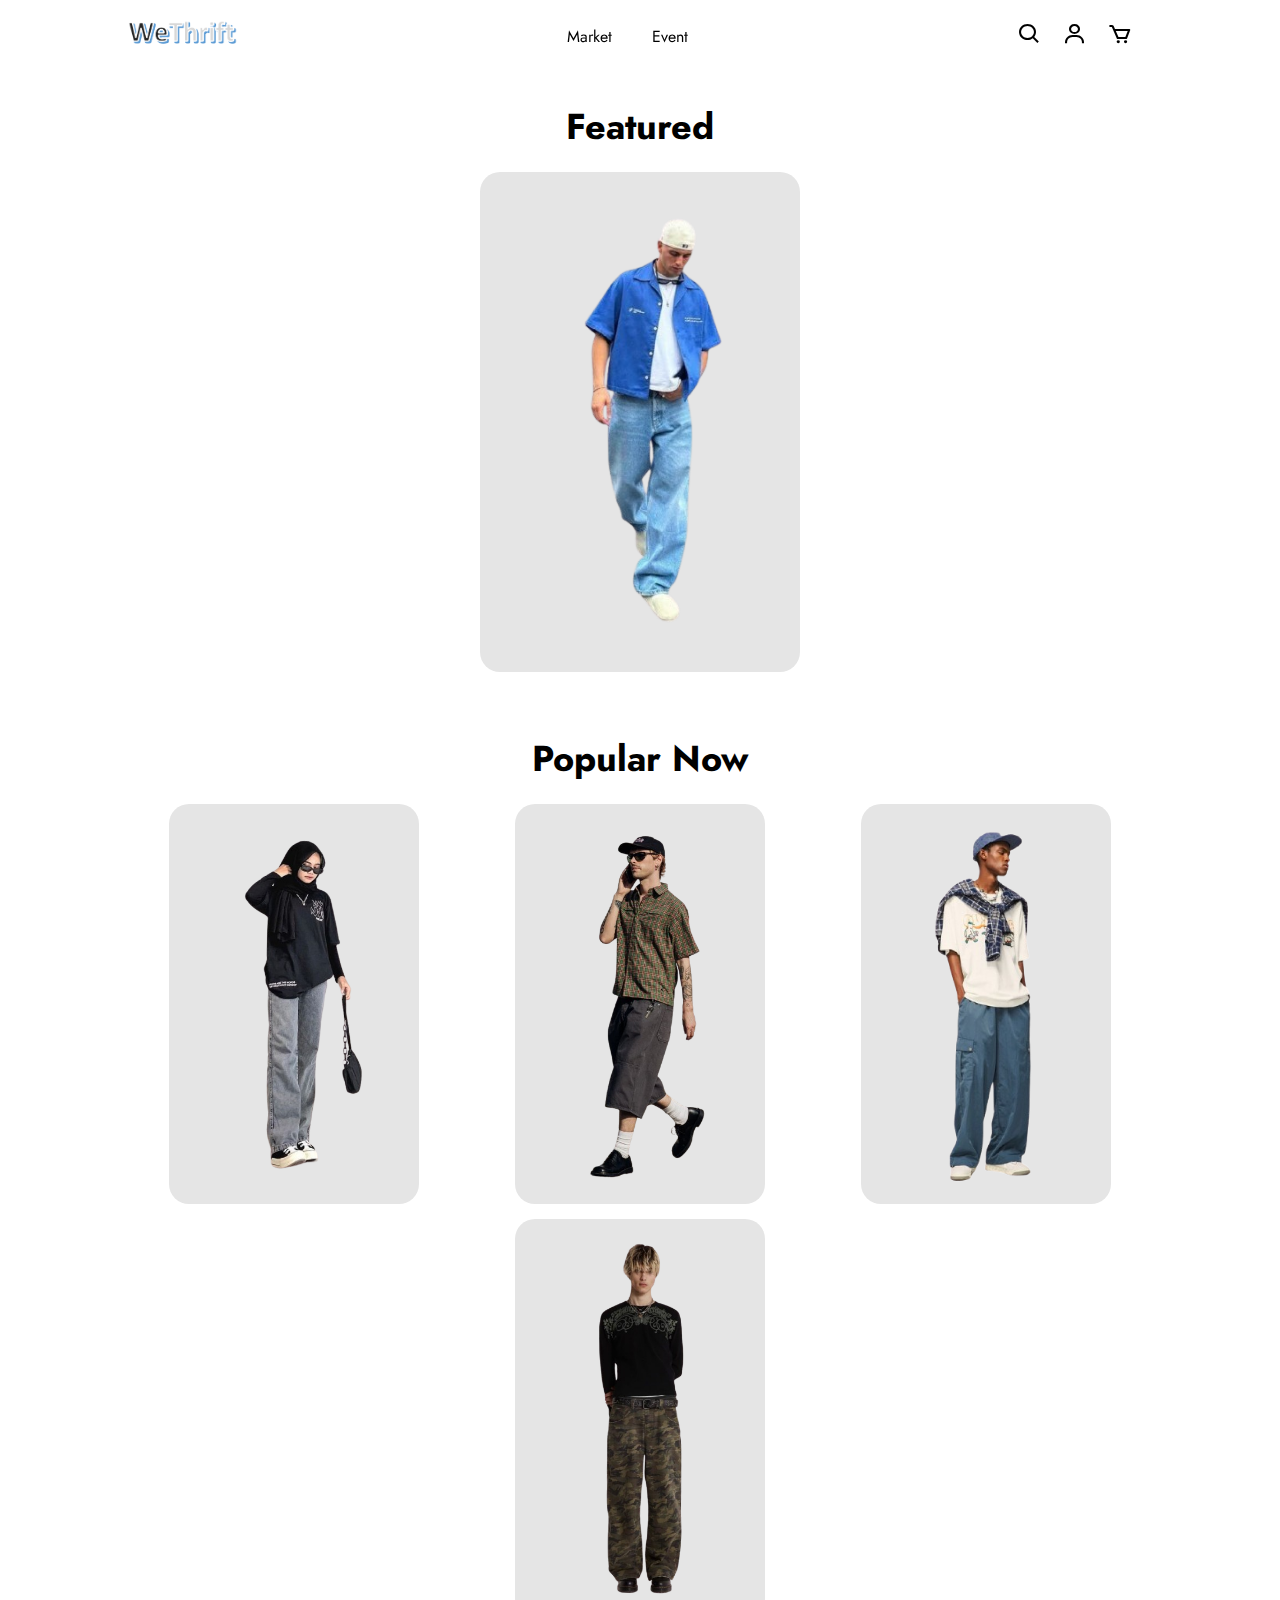
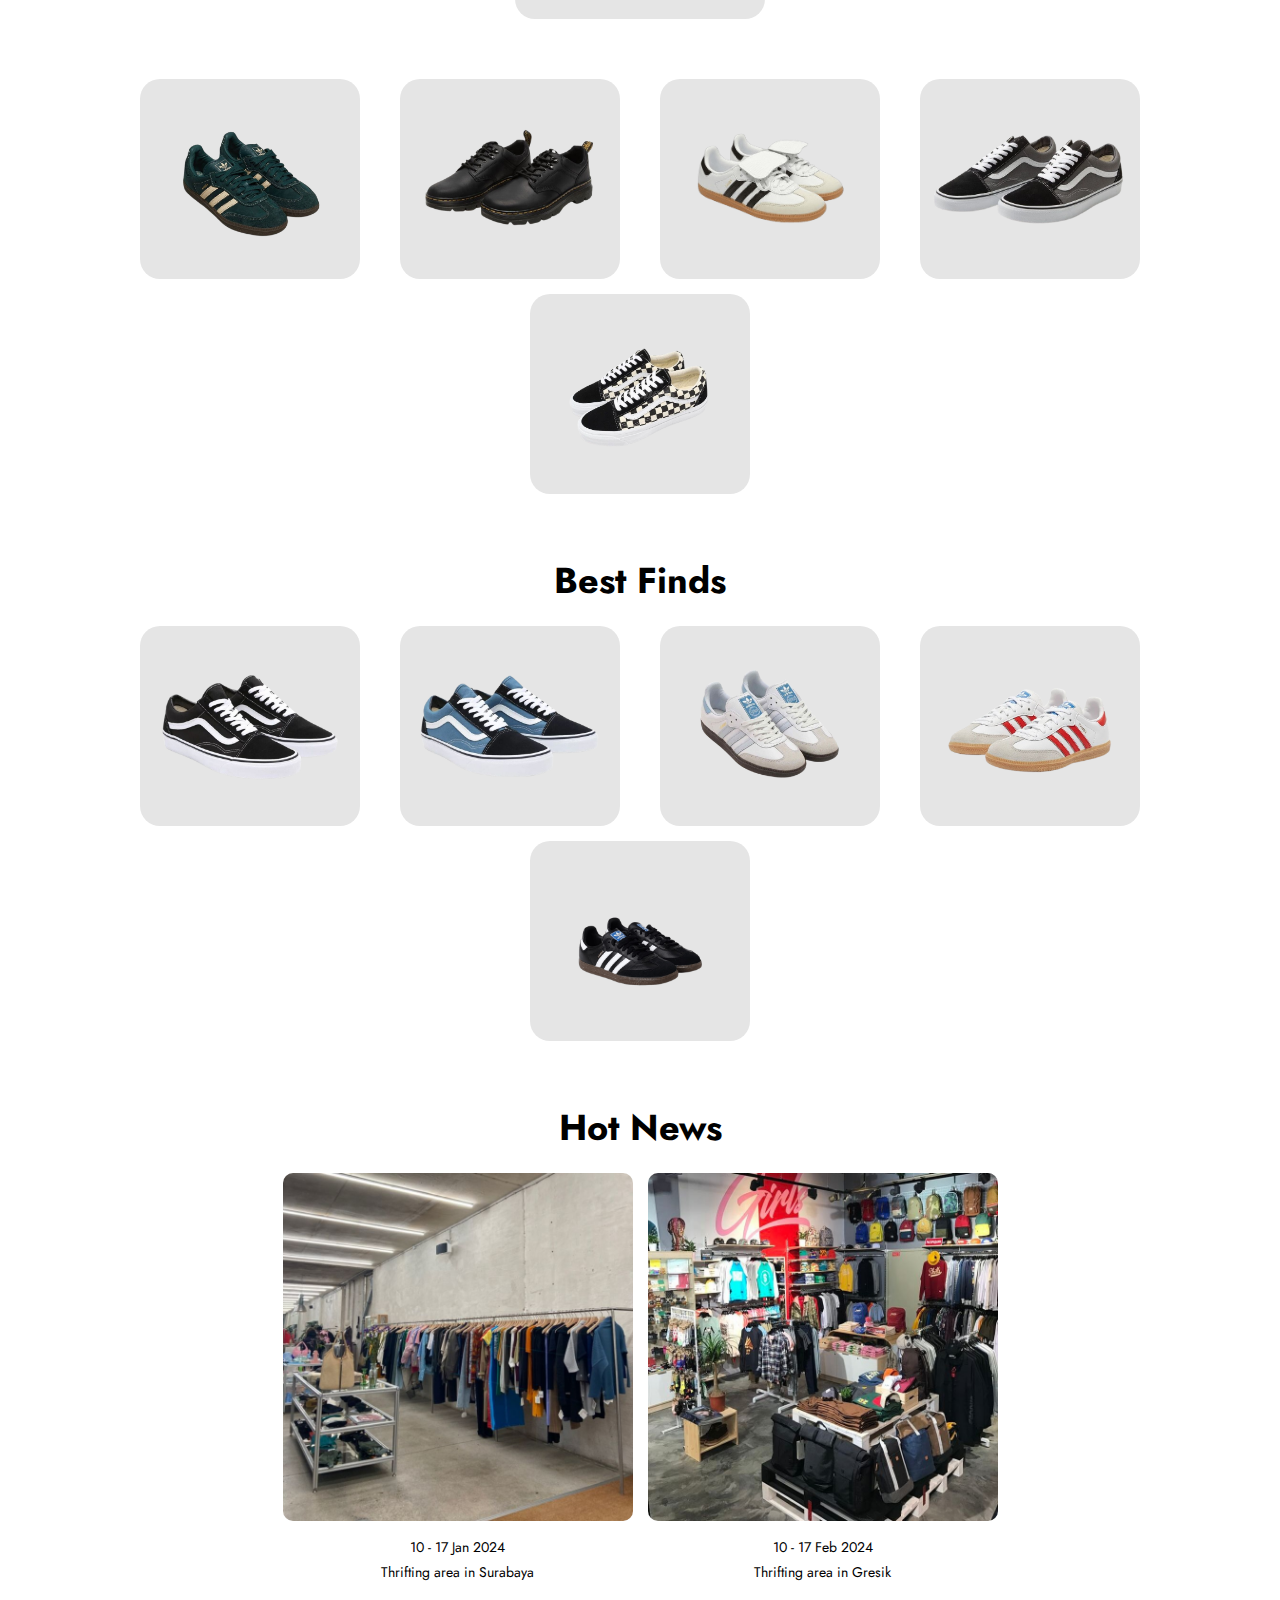
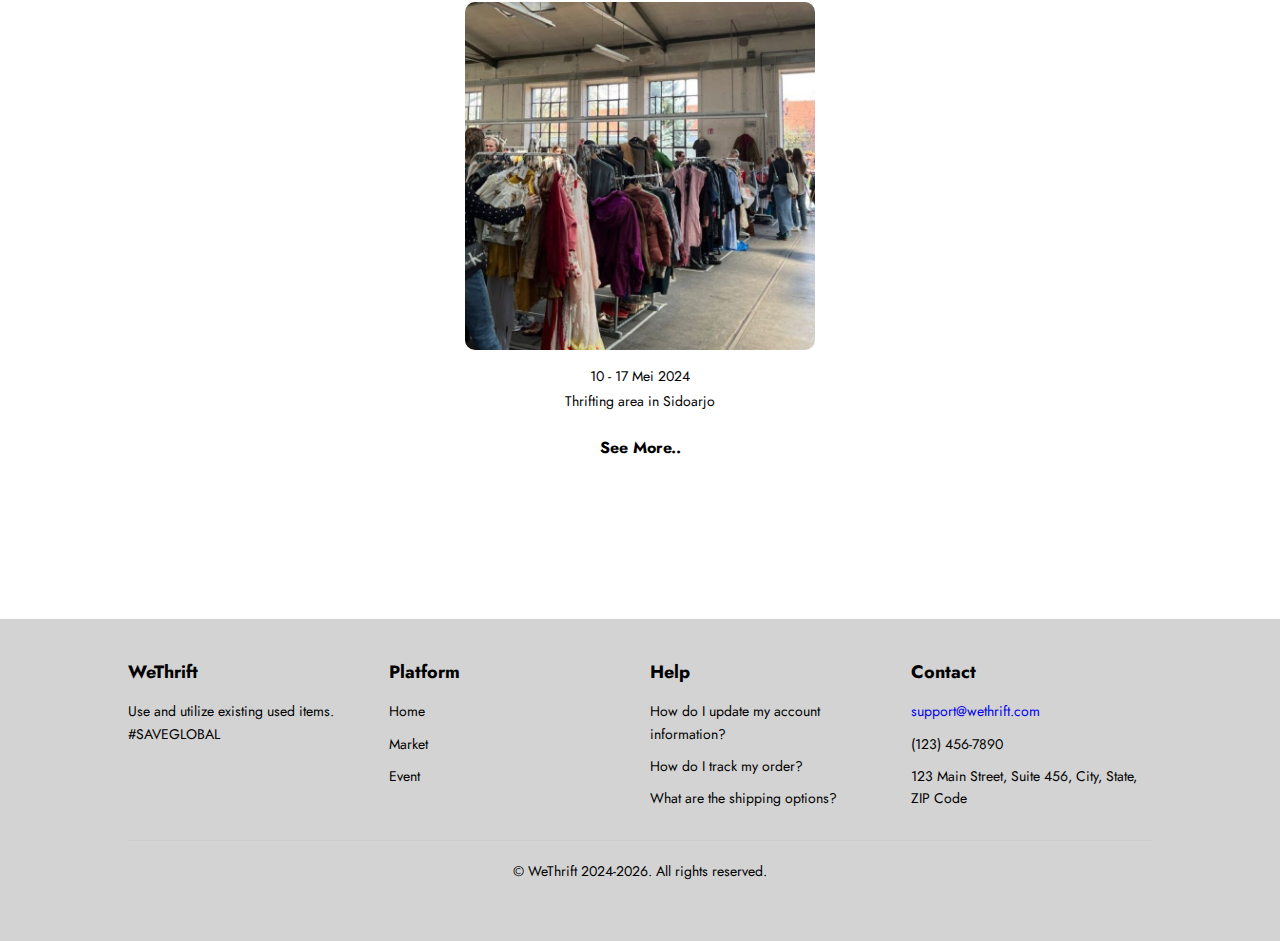
<file: molion/index.html>
<!DOCTYPE html>
<html lang="id">
    <head> 
        <meta charset="utf-8">
        <meta http-equiv="X-UA-Compatible" content="IE=edge">
        <meta name="viewport" content="width=device-width, initial-scale=1">
        <title>WeThrift</title>
        <!--Font link-->
        <link rel="preconnect" href="https://fonts.googleapis.com">
        <link rel="preconnect" href="https://fonts.gstatic.com" crossorigin>
        <link href="https://fonts.googleapis.com/css2?family=Jost:ital,wght@0,100..900;1,100..900&display=swap" rel="stylesheet">
        <link rel="stylesheet" href="https://cdnjs.cloudflare.com/ajax/libs/font-awesome/6.2.1/css/all.min.css" integrity="sha512-MV7K8+y+gLIBoVD59lQIYicR65iaqukzvf/nwasF0nqhPay5w/9lJmVM2hMDcnK1OnMGCdVK+iQrJ7lzPJQd1w==" crossorigin="anonymous" referrerpolicy="no-referrer" />
        <link rel="stylesheet" href="https://unpkg.com/boxicons@latest/css/boxicons.min.css">

        <style>
            *{
                margin: 0;
                padding: 0;
                box-sizing: border-box;
                scroll-behavior: smooth;
                font-family: "Jost", sans-serif;
                list-style: none;
                text-decoration: none;
            }
            header{
                position: fixed;
                width: 100%;
                top: 0;
                right: 0;
                z-index: 1000;
                display: flex;
                align-items: center;
                justify-content: space-between;
                padding: 20px 10%;
            }
            .logo img{
                max-width: 110px;
                height: auto;
            }
            .navmenu{
                display: flex;
            }
            .navmenu a{
                color: black;
                font-size: 16px;
                text-transform: capitalize;
                padding: 10px 20px;
                font-weight: 400;
                transition: all .42s ease;
            }
            .navmenu a:hover{
                color: #ee1c47;
            }
            .nav-icon{
                display: flex;
                align-items: center;
            }
            .nav-icon i{
                margin-right: 20px;
                color: black;
                font-size: 25px;
                font-weight: 400;
                transition: all .42s ease;
            }
            .nav-icon i:hover{
                color: #ee1c47;
            }

            /* Page Content Styling */
            .container {
                padding: 100px 10%;
            }
            .section {
                margin-bottom: 60px;
                text-align: center;
            }
            .section h2 {
                font-size: 36px;
                margin-bottom: 20px;
            }
            .grid {
                display: flex;
                flex-wrap: wrap;
                justify-content: center;
                gap: 15px;
            }

            /* Featured Section Styling with Background */
            .featured-wrapper {
                position: relative;
                width: 320px;
                height: 500px;
                margin: 0 auto;
                background-color: #E5E5E5;
                border-radius: 20px;
                display: flex;
                align-items: center;
                justify-content: center;
                padding: 20px;
            }
            .featured-wrapper img {
                width: auto;
                height: 100%;
                object-fit: cover;
                border-radius: 15px;
            }

            /* Wrapper popular section */
            .grid-popular-wrapper {
                position: relative;
                width: 250px; /* Sesuaikan ukuran box */
                height: 400px; /* Sesuaikan tinggi box */
                margin: 0 auto;
                background-color: #E5E5E5;
                border-radius: 20px;
                display: flex;
                align-items: center;
                justify-content: center;
                padding: 20px;
            }
            .grid-popular-wrapper img {
                width: auto;
                height: 100%;
                object-fit: cover;
                border-radius: 15px;
            }

            /* Wrapper Bestnew section */
            .grid-best-wrapper {
                position: relative;
                width: 220px; /* Sesuaikan ukuran box */
                height: 200px; /* Sesuaikan tinggi box */
                margin: 0 auto;
                background-color: #E5E5E5;
                border-radius: 20px;
                display: flex;
                align-items: center;
                justify-content: center;
                padding: 20px;
            }
            .grid-best-wrapper img {
                width: auto;
                height: 80%;
                object-fit: cover;
                border-radius: 15px;
            }

            .grid-news {
                display: flex;
                flex-wrap: wrap;
                justify-content: center;
                gap: 15px;
            }
            .grid-news img {
                width: 350px;
                height: auto;
                border-radius: 10px;
            }

            /* Hot News Section Styling */
            .news-item {
                text-align: center;
                max-width: 350px;
            }

            .news-item img {
                width: 100%;
                border-radius: 10px;
            }

            .news-description {
                margin-top: 10px;
            }

            .news-description p {
                font-size: 14px;
                color: #000;
                margin: 5px 0;
            }

            .see-more {
                margin-top: 20px;
                text-align: center;
            }

            .see-more a {
                font-size: 16px;
                color: #000;
                text-decoration: none;
                font-weight: bold;
            }

            .see-more a:hover {
                color: #ee1c47;
            }


            /* Footer Styling */
            footer {
                background-color: #d3d3d3; /* Light grey background */
                padding: 40px 10%;
                color: #000;
                font-size: 14px;
            }

            .footer-container {
                display: flex;
                justify-content: space-between;
                flex-wrap: wrap;
                gap: 20px;
            }

            .footer-item {
                flex: 1;
                min-width: 220px;
            }

            .footer-item h2, .footer-item h3 {
                margin-bottom: 15px;
                font-size: 18px;
            }

            .footer-item p, .footer-item ul, .footer-item li {
                margin-bottom: 10px;
                line-height: 1.6;
            }

            .footer-item ul {
                list-style: none;
                padding: 0;
            }

            .footer-item ul li a {
                text-decoration: none;
                color: #000;
            }

            .footer-item ul li a:hover {
                color: #ee1c47;
            }

            /* Social Media Icons */
            .social-icons a {
                margin-right: 10px;
                font-size: 24px;
                color: #000;
                transition: color 0.3s;
            }

            .social-icons a:hover {
                color: #ee1c47;
            }

            /* Footer Bottom */
            .footer-bottom {
                text-align: center;
                padding: 20px 0;
                border-top: 1px solid #ccc;
                margin-top: 20px;
            }

            .footer-bottom p {
                margin: 0;
            }

        </style>
    </head>
    <body>

        <!-- Header Section -->
        <header>
            <a href="#" class="logo"><img src="fotohome/logo.png" alt="logo WeThrift"></a>

            <ul class="navmenu">
                <li><a href="Market.html">Market</a></li>
                <li><a href="Event.html">Event</a></li>
            </ul>

            <div class="nav-icon">
                <a href="#"><i class='bx bx-search'></i></a>
                <a href="#"><i class='bx bx-user'></i></a>
                <a href="#"><i class='bx bx-cart'></i></a>

                <div id="menu-icon"></div>
            </div>
        </header>

        <!-- Main Content -->
        <div class="container">

            <!-- Featured Section -->
            <div class="section">
                <h2>Featured</h2>
                <div class="featured-wrapper">
                    <img src="fotohome/featured.png" alt="Featured Product">
                </div>
            </div>

            <!-- Popular Now Section -->
            <div class="section">
                <h2>Popular Now</h2>
                <div class="grid">
                    <div class="grid-popular-wrapper">
                        <img src="fotohome/popular1.png" alt="Popular Item 1">
                    </div>
                    <div class="grid-popular-wrapper">
                        <img src="fotohome/popular2.png" alt="Popular Item 2">
                    </div>
                    <div class="grid-popular-wrapper">
                        <img src="fotohome/popular3.png" alt="Popular Item 3">
                    </div>
                    <div class="grid-popular-wrapper">
                        <img src="fotohome/popular4.png" alt="Popular Item 4">
                    </div>
                </div>
            </div>

            <div class="section">
                <div class="grid">
                    <div class="grid-best-wrapper">
                        <img src="fotohome/best1.png" alt="Best Find 1">
                    </div>
                    <div class="grid-best-wrapper">
                        <img src="fotohome/best2.png" alt="Best Find 2">
                    </div>
                    <div class="grid-best-wrapper">
                        <img src="fotohome/best3.png" alt="Best Find 3">
                    </div>
                    <div class="grid-best-wrapper">
                        <img src="fotohome/best4.png" alt="Best Find 4">
                    </div>
                    <div class="grid-best-wrapper">
                        <img src="fotohome/best5.png" alt="Best Find 5">
                    </div>
                </div>
            </div>

            <!-- Best Finds Section -->
            <div class="section">
                <h2>Best Finds</h2>
                <div class="grid">
                    <div class="grid-best-wrapper">
                        <img src="fotohome/best6.png" alt="Best Find 1">
                    </div>
                    <div class="grid-best-wrapper">
                        <img src="fotohome/best7.png" alt="Best Find 2">
                    </div>
                    <div class="grid-best-wrapper">
                        <img src="fotohome/best8.png" alt="Best Find 3">
                    </div>
                    <div class="grid-best-wrapper">
                        <img src="fotohome/best9.png" alt="Best Find 4">
                    </div>
                    <div class="grid-best-wrapper">
                        <img src="fotohome/best10.png" alt="Best Find 5">
                    </div>
                </div>
            </div>

             <!-- Hot News Section -->
            <div class="section">
                <h2>Hot News</h2>
                <div class="grid-news">
                    <!-- First News Item -->
                    <div class="news-item">
                        <img src="fotohome/news1.png" alt="Hot News 1">
                        <div class="news-description">
                            <p>10 - 17 Jan 2024</p>
                            <p>Thrifting area in Surabaya</p>
                        </div>
                    </div>
                    
                    <!-- Second News Item -->
                    <div class="news-item">
                        <img src="fotohome/news2.png" alt="Hot News 2">
                        <div class="news-description">
                            <p>10 - 17 Feb 2024</p>
                            <p>Thrifting area in Gresik</p>
                        </div>
                    </div>
                    
                    <!-- Third News Item -->
                    <div class="news-item">
                        <img src="fotohome/news3.png" alt="Hot News 3">
                        <div class="news-description">
                            <p>10 - 17 Mei 2024</p>
                            <p>Thrifting area in Sidoarjo</p>
                        </div>
                    </div>
                </div>
                <!-- "See More" Link -->
                <div class="see-more">
                    <a href="#">See More..</a>
                </div>
            </div>

        </div>

        <!-- Footer Section -->
        <footer>
            <div class="footer-container">
                <!-- Logo and Slogan -->
                <div class="footer-item">
                    <h2>WeThrift</h2>
                    <p>Use and utilize existing used items. #SAVEGLOBAL</p>
                    <!-- Social Media Icons -->
                    <div class="social-icons">
                        <a href="#"><i class="fab fa-facebook"></i></a>
                        <a href="#"><i class="fab fa-instagram"></i></a>
                        <a href="#"><i class="fab fa-twitter"></i></a>
                    </div>
                </div>
                <!-- Platform Links -->
                <div class="footer-item">
                    <h3>Platform</h3>
                    <ul>
                        <li><a href="#">Home</a></li>
                        <li><a href="#">Market</a></li>
                        <li><a href="#">Event</a></li>
                    </ul>
                </div>
                <!-- Help Section -->
                <div class="footer-item">
                    <h3>Help</h3>
                    <ul>
                        <li><a href="#">How do I update my account information?</a></li>
                        <li><a href="#">How do I track my order?</a></li>
                        <li><a href="#">What are the shipping options?</a></li>
                    </ul>
                </div>
                <!-- Contact Section -->
                <div class="footer-item">
                    <h3>Contact</h3>
                    <p><a href="mailto:support@wethrift.com">support@wethrift.com</a></p>
                    <p>(123) 456-7890</p>
                    <p>123 Main Street, Suite 456, City, State, ZIP Code</p>
                </div>
            </div>

            <!-- Copyright -->
            <div class="footer-bottom">
                <p>&copy; WeThrift 2024-2026. All rights reserved.</p>
            </div>
        </footer>

    </body>
</html>
</file>
